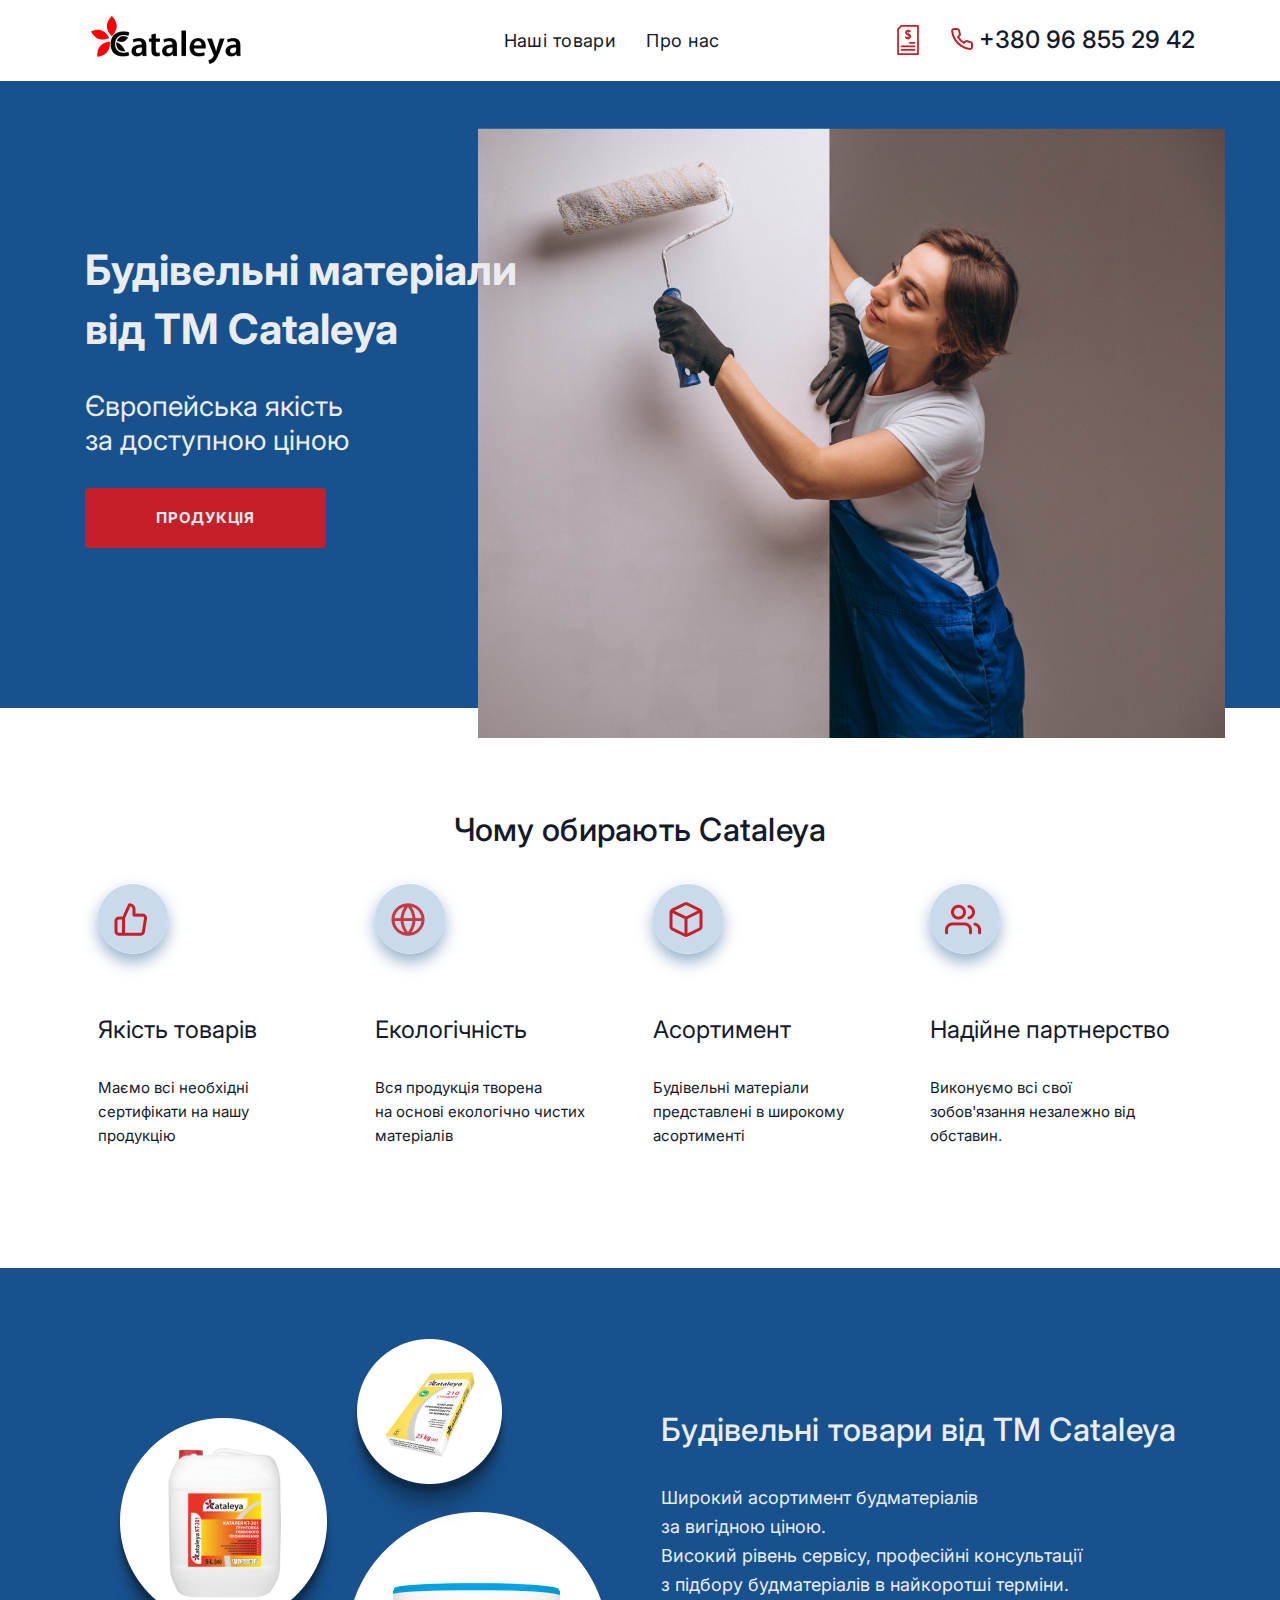
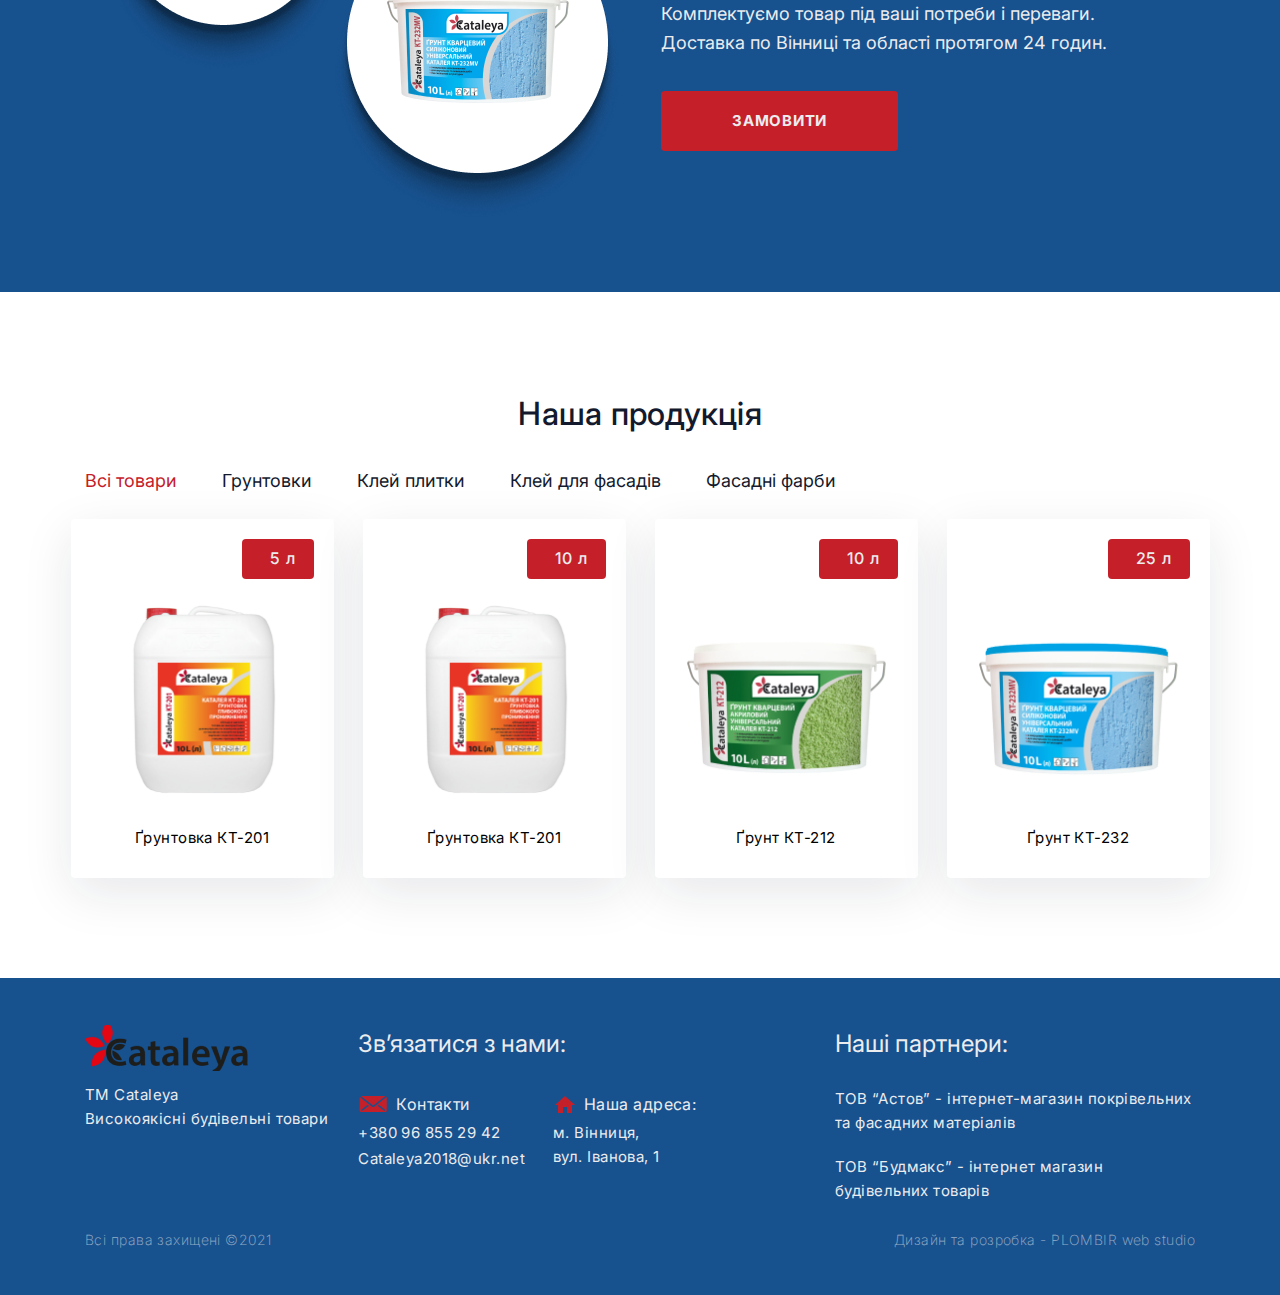
<file: index.html>
<!DOCTYPE html>
<html lang="en">

<head>
    <meta charset="UTF-8">
    <link href="css/aos.css" rel="stylesheet">
    <meta name="viewport" content="width=device-width, initial-scale=1.0">
    <link rel="stylesheet" href="css/bootstrap-grid.min.css">
    <link rel="stylesheet" href="css/style.css">
    <link rel="stylesheet" href="css/media.css">
    <link rel="preconnect" href="https://fonts.gstatic.com">
    <link href="https://fonts.googleapis.com/css2?family=Inter:wght@100;200;300;400;500;600;700;800;900&display=swap"
        rel="stylesheet">
    <link rel="shortcut icon" href="img/logo.png" type="image/png">
    <title>Catelya</title>
</head>

<body>

    <header class="header">
        <div class="container">
            <div class="header__inner">
                <div class="header__logo"><a href="index.html"><img src="img/logo.png" alt=""
                            class="header__logo-img"></a></div>
                <ul class="header__nav">
                    <li><a href="#products">Наші товари</a></li>
                    <li><a href="#benefits">Про нас</a></li>
                </ul>
                <div class="header__contact">
                    <a href="#popup-register" class="header__price"><img src="img/price.svg" alt=""
                            class="header__price-img"></a>
                    <a href="tel:+380 96 855 29 42" class="header__tel"><img src="img/tel.svg" alt=""
                            class="header__tel-img">
                        <div class="header__tel-text">+380 96 855 29 42</div>
                    </a>
                </div>
                <div class="header__burger">
                    <span></span>
                </div>
                <nav class="header__menu">
                    <ul class="header__list">
                        <li><a href="#products">Наші товари</a></li>
                        <li><a href="#benefits">Про нас</a></li>
                    </ul>
                </nav>
            </div>
        </div>
    </header>
    <main class="main" id="main">
        <div class="container">
            <div class="main__inner">
                <div class="main__content">
                    <div class="main__title">Будівельні матеріали від ТМ Cataleya</div>
                    <div class="main__descr">Європейська якість за доступною ціною</div>
                    <div class="main__btn">
                        <a href="#products" class="main__btn-link btn-link">Продукція</a>
                    </div>
                </div>
            </div>
        </div>
        <div class="main__bg">
            <img src="img/main-bg.png" alt="" class="main__bg-img">
        </div>
    </main>
    <div class="benefits" id="benefits">
        <div class="container">
            <div class="benefits__title title">Чому обирають Cataleya</div>
            <div class="benefits__inner">
                <div class="benefits__box">
                    <div class="benefits__box-img"><img src="img/benefits/1.png" alt="" class="benefits__box-img-item">
                    </div>
                    <div class="benefits__box-title">Якість товарів</div>
                    <div class="benefits__box-text">Маємо всі необхідні <br>
                        сертифікати на нашу <br>
                        продукцію</div>
                </div>
                <div class="benefits__box">
                    <div class="benefits__box-img"><img src="img/benefits/2.png" alt="" class="benefits__box-img-item">
                    </div>
                    <div class="benefits__box-title">Екологічність</div>
                    <div class="benefits__box-text">Вся продукція творена <br>
                        на основі екологічно чистих <br> матеріалів</div>
                </div>
                <div class="benefits__box">
                    <div class="benefits__box-img"><img src="img/benefits/3.png" alt="" class="benefits__box-img-item">
                    </div>
                    <div class="benefits__box-title">Асортимент</div>
                    <div class="benefits__box-text">Будівельні матеріали <br>
                        представлені в широкому <br> асортименті</div>
                </div>
                <div class="benefits__box">
                    <div class="benefits__box-img"><img src="img/benefits/4.png" alt="" class="benefits__box-img-item">
                    </div>
                    <div class="benefits__box-title">Надійне партнерство</div>
                    <div class="benefits__box-text">Виконуємо всі свої <br>
                        зобов'язання незалежно від <br> обставин.
                    </div>
                </div>
            </div>
        </div>
    </div>
    <div class="info">
        <div class="container">
            <div class="info__inner">
                <div class="info__img"><img src="img/info.png" alt="" class="info__img-item"></div>
                <div class="info__content">
                    <div class="info__title title">Будівельні товари від ТМ Cataleya</div>
                    <div class="info__text">Широкий асортимент будматеріалів <br>
                        за вигідною ціною. <br>
                        Високий рівень сервісу, професійні консультації <br>
                        з підбору будматеріалів в найкоротші терміни. <br>
                        Комплектуємо товар під ваші потреби і переваги. <br>
                        Доставка по Вінниці та області протягом 24 годин. <br>
                    </div>
                    <div class="info__btn">
                        <a href="#" class="info__btn-link btn-link toggle-popup">Замовити</a>
                    </div>
                </div>
            </div>
        </div>
    </div>
    <div class="products" id="products">
        <div class="container">
            <div class="products__title title">Наша продукція</div>
            <div class="filter products__links" id="filter">
                <a href="#" class="active" data-filter="all">Всі товари</a>
                <a href="#" data-filter="1">Грунтовки</a>
                <a href="#" data-filter="2">Клей плитки</a>
                <a href="#" data-filter="3">Клей для фасадів</a>
                <a href="#" data-filter="4">Фасадні фарби</a>
            </div>


            <div class="products__inner">
                <div class="products__box" data-cat="1">
                    <div class="products__box-inner">
                        <a href="product.html" class="products__box-img"><img src="img/products/1.png" alt=""
                                class="products__box-img-item"></a>
                        <div class="products__box-title">Ґрунтовка КТ-201</div>
                    </div>
                    <div class="products__box-count">5 л</div>
                    <div class="products__box-btn">
                        <a href="product.html" class="products__box-btn-link">Детальніше</a>
                    </div>
                </div>
                <div class="products__box" data-cat="2">
                    <div class="products__box-inner">
                        <a href="product.html" class="products__box-img"><img src="img/products/1.png" alt=""
                                class="products__box-img-item"></a>
                        <div class="products__box-title">Ґрунтовка КТ-201</div>
                    </div>
                    <div class="products__box-count">10 л</div>
                    <div class="products__box-btn">
                        <a href="product.html" class="products__box-btn-link">Детальніше</a>
                    </div>
                </div>
                <div class="products__box" data-cat="3">
                    <div class="products__box-inner">
                        <a href="product.html" class="products__box-img"><img src="img/products/2.png" alt=""
                                class="products__box-img-item"></a>
                        <div class="products__box-title">Ґрунт КТ-212</div>
                    </div>
                    <div class="products__box-count">10 л</div>
                    <div class="products__box-btn">
                        <a href="product.html" class="products__box-btn-link">Детальніше</a>
                    </div>
                </div>
                <div class="products__box" data-cat="4">
                    <div class="products__box-inner">
                        <a href="product.html" class="products__box-img"><img src="img/products/3.png" alt=""
                                class="products__box-img-item"></a>
                        <div class="products__box-title">Ґрунт КТ-232</div>
                    </div>
                    <div class="products__box-count">25 л</div>
                    <div class="products__box-btn">
                        <a href="product.html" class="products__box-btn-link">Детальніше</a>
                    </div>
                </div>
            </div>
        </div>
    </div>
    <footer class="footer">
        <div class="container">
            <div class="footer__inner">
                <div class="footer__info">
                    <div class="footer__logo"><a href="index.html" class=""><img src="img/logo-footer.png" alt=""
                                class="header__logo-img"></a></div>
                    <div class="footer__info-descr">ТМ Cataleya <br>
                        Високоякісні будівельні товари </div>
                </div>
                <div class="footer__contact">
                    <div class="footer__contact-title">Зв’язатися з нами:</div>
                    <div class="footer__contact-inner">
                        <div class="footer__contact-block">
                            <div class="footer__contact-descr"><img src="img/footer01.png" alt="" class=""> Контакти
                            </div>
                            <div class="footer__contact-item"><a href="tel:+380 96 855 29 42">+380 96 855 29 42</a>
                            </div>
                            <div class="footer__contact-item"><a href="mailto:Cataleya2018@ukr.net">Cataleya2018@ukr.net</a>
                            </div>
                        </div>
                        <div class="footer__contact-block">
                            <div class="footer__contact-descr"><img src="img/footer02.png" alt="" class=""> Наша адреса:
                            </div>
                            <div class="footer__contact-item">м. Вінниця, <br>
                                вул. Іванова, 1</div>
                        </div>
                    </div>
                </div>
                <div class="footer__partners">
                    <div class="footer__partners-title">Наші партнери:</div>
                    <div class="footer__partners-item">ТОВ “Астов” - інтернет-магазин покрівельних
                        та фасадних матеріалів</div>
                    <div class="footer__partners-item">ТОВ “Будмакс” - інтернет магазин <br> будівельних товарів </div>
                </div>
            </div>
            <div class="footer__end">
                <div class="">Всі права захищені ©2021</div>
                <div class="">Дизайн та розробка - PLOMBIR web studio</div>
            </div>
        </div>
    </footer>


    <div class="popup popup-register">
        <div class="popup__content">
            <div class="popup__title">Зв’яжіться з нами</div>
            <form action="#">
                <input type="text" placeholder="Ім’я" class="popup-input" required>
                <input type="tel" placeholder="Телефон" class="popup-input" required>
                <input type="text" placeholder="Текст" class="popup-input">
                <button class="btn-link popup-btn">надіслати заявку</button>
            </form>
        </div>
    </div>


    <div class="bg-menu"></div>
    <script src="js/jquery.js"></script>
    <script src="js/script.js"></script>
    <script>clear();</script>
</body>

</html>
</file>
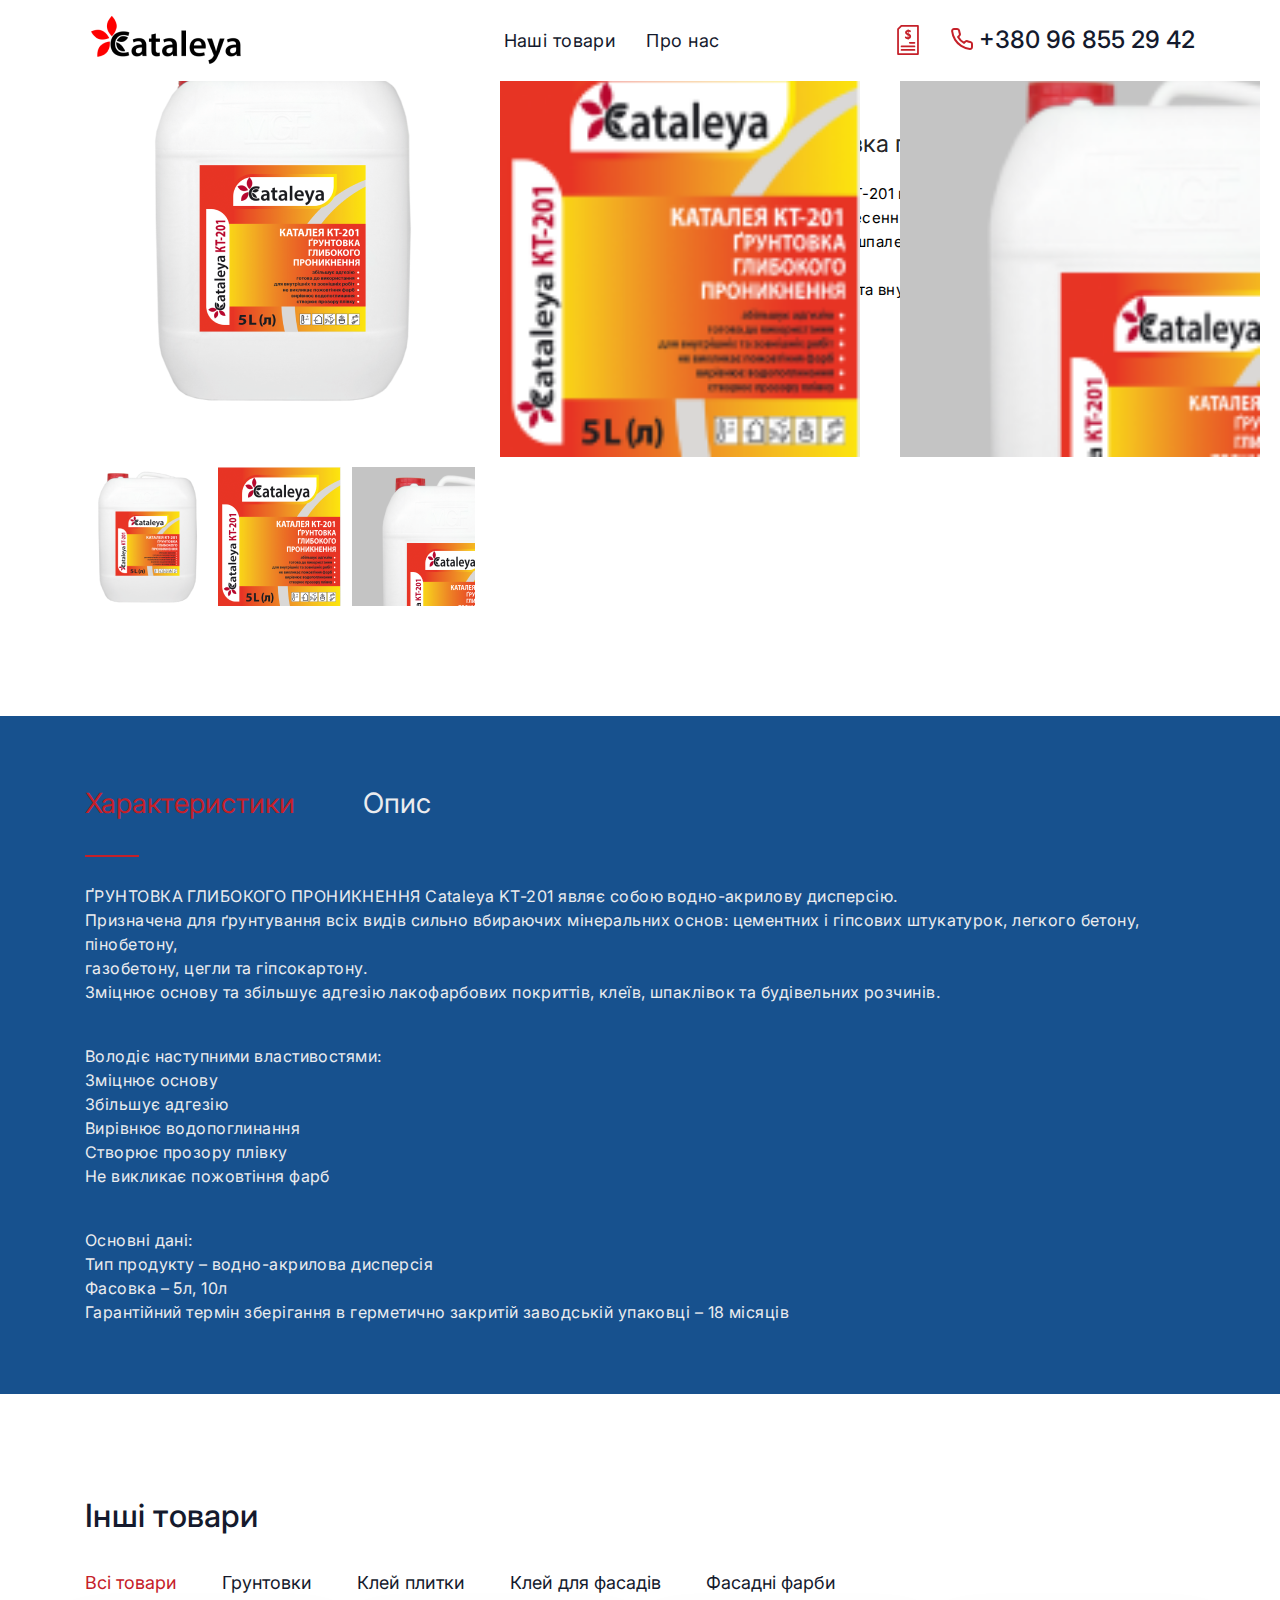
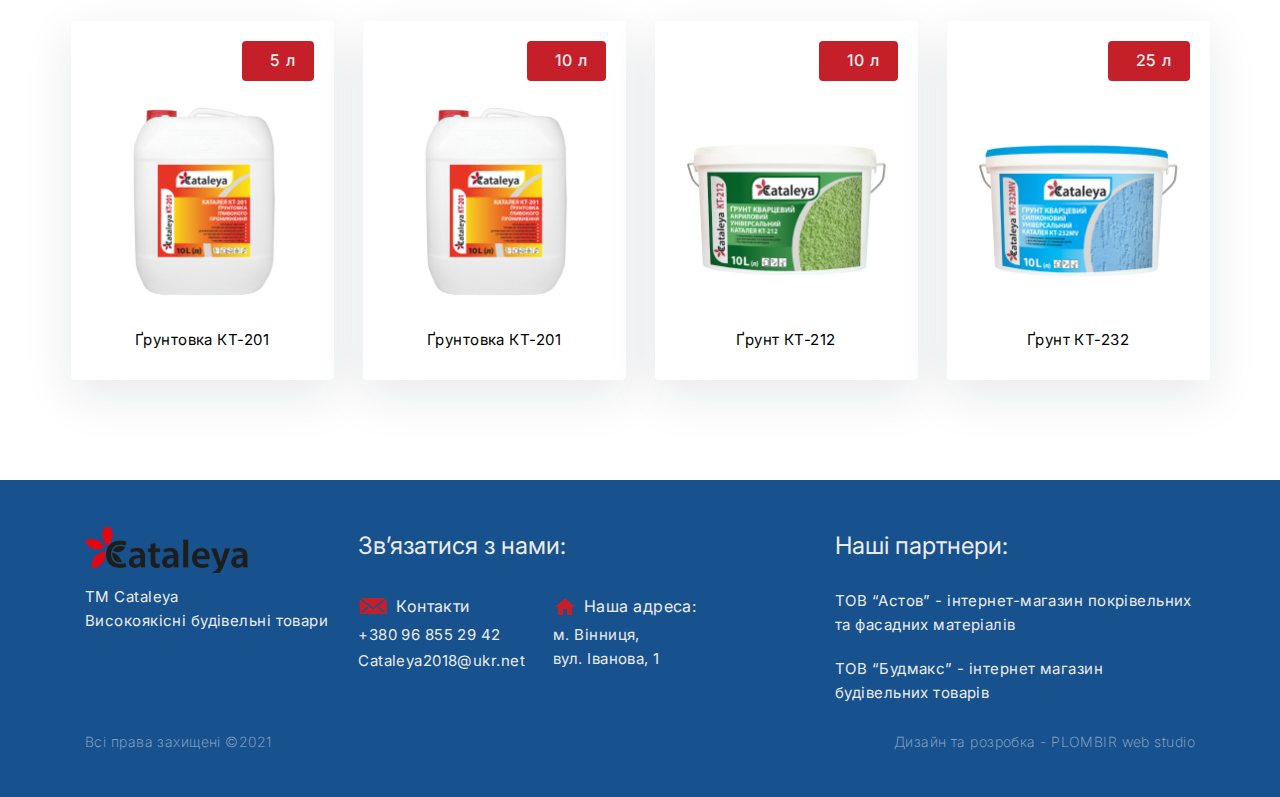
<file: product.html>
<!DOCTYPE html>
<html lang="en">

<head>
    <meta charset="UTF-8">
    <link href="css/aos.css" rel="stylesheet">
    <meta name="viewport" content="width=device-width, initial-scale=1.0">
    <link rel="stylesheet" href="css/bootstrap-grid.min.css">
    <link rel="stylesheet" href="https://unpkg.com/swiper/swiper-bundle.min.css">
    <link rel="stylesheet" href="css/style.css">
    <link rel="stylesheet" href="css/media.css">
    <link rel="preconnect" href="https://fonts.gstatic.com">
    <link href="https://fonts.googleapis.com/css2?family=Inter:wght@100;200;300;400;500;600;700;800;900&display=swap"
        rel="stylesheet">
    <link rel="shortcut icon" href="img/logo.png" type="image/png">
    <title>Catelya</title>
</head>

<body>

    <header class="header">
        <div class="container">
            <div class="header__inner">
                <div class="header__logo"><a href="index.html"><img src="img/logo.png" alt=""
                            class="header__logo-img"></a></div>
                <ul class="header__nav">
                    <li><a href="index.html#products">Наші товари</a></li>
                    <li><a href="index.html#benefits">Про нас</a></li>
                </ul>
                <div class="header__contact">
                    <a href="#popup-register" class="header__price"><img src="img/price.svg" alt=""
                            class="header__price-img"></a>
                    <a href="tel:+380 96 855 29 42" class="header__tel"><img src="img/tel.svg" alt=""
                            class="header__tel-img">
                        <div class="header__tel-text">+380 96 855 29 42</div>
                    </a>
                </div>
                <div class="header__burger">
                    <span></span>
                </div>
                <nav class="header__menu">
                    <ul class="header__list">
                        <li><a href="index.html#products">Наші товари</a></li>
                        <li><a href="index.html#benefits">Про нас</a></li>
                    </ul>
                </nav>
            </div>
        </div>
    </header>
    <div class="product-info">
        <div class="container">
            <div class="product-info__inner">
                <div class="product-info__slider">
                    <div class="swiper-container product-info__slider-container2">
                        <div class="swiper-wrapper">
                            <div class="swiper-slide">
                                <img src="img/slider/top.png" />
                            </div>
                            <div class="swiper-slide">
                                <img src="img/slider/2.png" />
                            </div>
                            <div class="swiper-slide">
                                <img src="img/slider/3.png" />
                            </div>
                        </div>
                    </div>
                    <div thumbsSlider="" class="swiper-container product-info__slider-container">
                        <div class="swiper-wrapper">
                            <div class="swiper-slide">
                                <img src="img/slider/1.png" />
                            </div>
                            <div class="swiper-slide">
                                <img src="img/slider/2.png" />
                            </div>
                            <div class="swiper-slide">
                                <img src="img/slider/3.png" />
                            </div>
                        </div>
                    </div>
                </div>
                <div class="product-info__content">
                    <div class="product-info__nav">Головна / Товари / Грунтовка глибокого проникнення / Каталея КТ-201/5л.</div>
                    <div class="product-info__title">Каталея КТ-201/5л. Ґрунтовка глибокого проникнення</div>
                    <div class="product-info__text">Глибокопроникна ґрунтовка Cataleya KT-201 використовується для
                        збільшення адгезії та підготовки основи перед нанесенням штукатурки, лакофарбових покриттів,
                        шпаклювання, наклеювання шпалер, облицювання плиткою та влаштування підлог. <br>
                        Готова до використання. Для зовнішніх та внутрішніх робіт.
                    </div>
                    <div class="product-info__btn">
                        <a href="#" class="product-info__btn-link btn-link toggle-popup">замовити</a>
                    </div>
                </div>
            </div>
        </div>
    </div>
    <div class="feature">
        <div class="container">
            <div class="feature__inner">
                <div class="feature__header">
                    <div class="feature__title toggle-characteristics active">Характеристики</div>
                    <div class="feature__title toggle-description">Опис</div>
                </div>
                <div class="feature__text characteristics show">
                    ҐРУНТОВКА ГЛИБОКОГО ПРОНИКНЕННЯ Cataleya KT-201 являє собою водно-акрилову дисперсію. <br>
                    Призначена для ґрунтування всіх видів сильно вбираючих мінеральних основ: цементних і гіпсових
                    штукатурок, легкого бетону, пінобетону, <br> газобетону, цегли та гіпсокартону. <br>
                    Зміцнює основу та збільшує адгезію лакофарбових покриттів, клеїв, шпаклівок та будівельних розчинів.
                    <div class="list">
                        Володіє наступними властивостями: <br>
                        Зміцнює основу <br>
                        Збільшує адгезію <br>
                        Вирівнює водопоглинання <br>
                        Створює прозору плівку <br>
                        Не викликає пожовтіння фарб <br>
                    </div>
                    Основні дані: <br>
                    Тип продукту – водно-акрилова дисперсія <br>
                    Фасовка – 5л, 10л <br>
                    Гарантійний термін зберігання в герметично закритій заводській упаковці – 18 місяців
                </div>
                <div class="feature__text description">
                    Описание
                    <div class="list">
                        Володіє наступними властивостями: <br>
                        Зміцнює основу <br>
                        Збільшує адгезію <br>
                        Вирівнює водопоглинання <br>
                        Створює прозору плівку <br>
                        Не викликає пожовтіння фарб <br>
                    </div>
                    Основні дані: <br>
                    Тип продукту – водно-акрилова дисперсія <br>
                    Фасовка – 5л, 10л <br>
                    Гарантійний термін зберігання в герметично закритій заводській упаковці – 18 місяців
                </div>
            </div>
        </div>
    </div>

    <div class="products" id="products">
        <div class="container">
            <div class="others__title title">Інші товари</div>
            <div class="filter products__links" id="filter">
                <a href="#" class="active" data-filter="all">Всі товари</a>
                <a href="#" data-filter="1">Грунтовки</a>
                <a href="#" data-filter="2">Клей плитки</a>
                <a href="#" data-filter="3">Клей для фасадів</a>
                <a href="#" data-filter="4">Фасадні фарби</a>
            </div>


            <div class="products__inner">
                <div class="products__box" data-cat="1">
                    <div class="products__box-inner">
                        <a href="product.html" class="products__box-img"><img src="img/products/1.png" alt=""
                                class="products__box-img-item"></a>
                        <div class="products__box-title">Ґрунтовка КТ-201</div>
                    </div>
                    <div class="products__box-count">5 л</div>
                    <div class="products__box-btn">
                        <a href="product.html" class="products__box-btn-link">Детальніше</a>
                    </div>
                </div>
                <div class="products__box" data-cat="2">
                    <div class="products__box-inner">
                        <a href="product.html" class="products__box-img"><img src="img/products/1.png" alt=""
                                class="products__box-img-item"></a>
                        <div class="products__box-title">Ґрунтовка КТ-201</div>
                    </div>
                    <div class="products__box-count">10 л</div>
                    <div class="products__box-btn">
                        <a href="product.html" class="products__box-btn-link">Детальніше</a>
                    </div>
                </div>
                <div class="products__box" data-cat="3">
                    <div class="products__box-inner">
                        <a href="product.html" class="products__box-img"><img src="img/products/2.png" alt=""
                                class="products__box-img-item"></a>
                        <div class="products__box-title">Ґрунт КТ-212</div>
                    </div>
                    <div class="products__box-count">10 л</div>
                    <div class="products__box-btn">
                        <a href="product.html" class="products__box-btn-link">Детальніше</a>
                    </div>
                </div>
                <div class="products__box" data-cat="4">
                    <div class="products__box-inner">
                        <a href="product.html" class="products__box-img"><img src="img/products/3.png" alt=""
                                class="products__box-img-item"></a>
                        <div class="products__box-title">Ґрунт КТ-232</div>
                    </div>
                    <div class="products__box-count">25 л</div>
                    <div class="products__box-btn">
                        <a href="product.html" class="products__box-btn-link">Детальніше</a>
                    </div>
                </div>
            </div>
        </div>
    </div>
    <footer class="footer">
        <div class="container">
            <div class="footer__inner">
                <div class="footer__info">
                    <div class="footer__logo"><a href="index.html" class=""><img src="img/logo-footer.png" alt=""
                                class="header__logo-img"></a></div>
                    <div class="footer__info-descr">ТМ Cataleya <br>
                        Високоякісні будівельні товари </div>
                </div>
                <div class="footer__contact">
                    <div class="footer__contact-title">Зв’язатися з нами:</div>
                    <div class="footer__contact-inner">
                        <div class="footer__contact-block">
                            <div class="footer__contact-descr"><img src="img/footer01.png" alt="" class=""> Контакти
                            </div>
                            <div class="footer__contact-item"><a href="tel:+380 96 855 29 42">+380 96 855 29 42</a>
                            </div>
                            <div class="footer__contact-item"><a href="mailto:Cataleya2018@ukr.net">Cataleya2018@ukr.net</a>
                            </div>
                        </div>
                        <div class="footer__contact-block">
                            <div class="footer__contact-descr"><img src="img/footer02.png" alt="" class=""> Наша адреса:
                            </div>
                            <div class="footer__contact-item">м. Вінниця, <br>
                                вул. Іванова, 1</div>
                        </div>
                    </div>
                </div>
                <div class="footer__partners">
                    <div class="footer__partners-title">Наші партнери:</div>
                    <div class="footer__partners-item">ТОВ “Астов” - інтернет-магазин покрівельних
                        та фасадних матеріалів</div>
                    <div class="footer__partners-item">ТОВ “Будмакс” - інтернет магазин <br> будівельних товарів </div>
                </div>
            </div>
            <div class="footer__end">
                <div class="">Всі права захищені ©2021</div>
                <div class="">Дизайн та розробка - PLOMBIR web studio</div>
            </div>
        </div>
    </footer>


    <div class="popup popup-register">
        <div class="popup__content">
            <div class="popup__title">Зв’яжіться з нами</div>
            <form action="#">
                <input type="text" placeholder="Ім’я" class="popup-input" required>
                <input type="tel" placeholder="Телефон" class="popup-input" required>
                <input type="text" placeholder="Текст" class="popup-input">
                <button class="btn-link popup-btn">надіслати заявку</button>
            </form>
        </div>
    </div>


    <div class="bg-menu"></div>

    <script src="js/jquery.js"></script>
    <script src="https://unpkg.com/swiper/swiper-bundle.min.js"></script>
    <script src="js/script.js"></script>
</body>

</html>
</file>
<file: css/style.css>
@charset "UTF-8";

/*Обнуление*/

* {
  padding: 0;
  margin: 0;
  border: 0;
}

*,
*:before,
*:after {
  -webkit-box-sizing: border-box;
  box-sizing: border-box;
}

:focus,
:active {
  outline: none;
}

a:focus,
a:active {
  outline: none;
}

nav,
footer,
header,
aside {
  display: block;
}

html,
body {
  height: 100%;
  width: 100%;
  font-size: 100%;
  line-height: 1;
  font-size: 14px;
  -ms-text-size-adjust: 100%;
  -moz-text-size-adjust: 100%;
  -webkit-text-size-adjust: 100%;
}

input,
button,
textarea {
  font-family: inherit;
}

input::-ms-clear {
  display: none;
}

button {
  cursor: pointer;
}

button::-moz-focus-inner {
  padding: 0;
  border: 0;
}

a,
a:visited {
  text-decoration: none;
}

a:hover {
  text-decoration: none;
}

ul li {
  list-style: none;
}

img {
  vertical-align: top;
}

h1,
h2,
h3,
h4,
h5,
h6 {
  font-size: inherit;
  font-weight: inherit;
}

/*--------------------*/

html,
body {
  font-family: 'Inter', sans-serif;
  color: #141A2D;
  font-size: 18px;
  line-height: 24px;
}

.container {
  max-width: 1140px;
  margin: 0 auto;
}

img {
  max-width: 100%;
}

.btn-link {
  padding: 20px 70px;
  background: #C52029;
  border-radius: 4px;
  color: #EBECEE;
  font-weight: bold;
  font-size: 15px;
  line-height: 18px;
  letter-spacing: 0.75px;
  display: inline-block;
  -webkit-transition: all .2s ease;
  -o-transition: all .2s ease;
  transition: all .2s ease;
  border: 1px solid rgba(0, 0, 0, 0);
  text-transform: uppercase;
}

.btn-link:hover {
  border: 1px solid #EBECEE;
  background: #17518E;
}

.title {
  margin-bottom: 30px;
  font-weight: 500;
  font-size: 32px;
  line-height: 140.62%;
  text-align: center;
  letter-spacing: 0.25px;
}

.header {
  min-height: 81px;
  display: -webkit-box;
  display: -ms-flexbox;
  display: flex;
  -webkit-box-align: center;
      -ms-flex-align: center;
          align-items: center;

  position: fixed;
  top: 0;
  left: 0;
  right: 0;
  z-index: 99;
  background: #fff;
}

.header__inner {
  display: -webkit-box;
  display: -ms-flexbox;
  display: flex;
  -webkit-box-pack: justify;
      -ms-flex-pack: justify;
          justify-content: space-between;
  -webkit-box-align: center;
      -ms-flex-align: center;
          align-items: center;
}

.header__nav {
  display: -webkit-box;
  display: -ms-flexbox;
  display: flex;
  -webkit-box-align: center;
      -ms-flex-align: center;
          align-items: center;
  margin-left: 80px;
}

.header__nav li + li {
  margin-left: 30px;
}

.header__nav li > a {
  color: #141A2D;
  letter-spacing: 0.44px;
  -webkit-transition: all .2s ease;
  -o-transition: all .2s ease;
  transition: all .2s ease;
}

.header__nav li > a:hover {
  opacity: 0.7;
}

.header__list li > a {
  font-size: 24px;
  color: #141A2D;
  letter-spacing: 0.44px;
  -webkit-transition: all .2s ease;
  -o-transition: all .2s ease;
  transition: all .2s ease;
}

.header__list li > a:hover {
  opacity: 0.7;
}

.header__contact {
  display: -webkit-box;
  display: -ms-flexbox;
  display: flex;
  -webkit-box-align: center;
      -ms-flex-align: center;
          align-items: center;
}

.header__tel {
  display: -webkit-box;
  display: -ms-flexbox;
  display: flex;
  -webkit-box-align: center;
      -ms-flex-align: center;
          align-items: center;
  margin-left: 27px;
}

.header__tel-text {
  margin-left: 5px;
  font-weight: 500;
  font-size: 24px;
  line-height: 152.34%;
  color: #141A2D;
}

.header__burger,
.header__menu {
  display: none;
}

.main {
  background: #17518E;
  display: -webkit-box;
  display: -ms-flexbox;
  display: flex;
  -webkit-box-align: center;
      -ms-flex-align: center;
          align-items: center;
  min-height: 627px;
  position: relative;
  margin-top: 81px;
}

.main__content {
  max-width: 457px;
  position: relative;
  z-index: 1;
}

.main__title {
  font-weight: bold;
  font-size: 42px;
  line-height: 139.19%;
  color: #EBECEE;
}

.main__descr {
  max-width: 284px;
  font-size: 28px;
  line-height: 34px;
  color: #EBECEE;
  margin: 31px 0;
}

.main__bg {
  position: absolute;
  right: 55px;
  top: 47px;
  z-index: 0;
}

.benefits {
  padding: 100px 0;
}

.benefits__inner {
  display: -webkit-box;
  display: -ms-flexbox;
  display: flex;
  -webkit-box-pack: justify;
      -ms-flex-pack: justify;
          justify-content: space-between;
  -ms-flex-wrap: wrap;
      flex-wrap: wrap;
  max-width: 100%;
}

.benefits__box {
  margin: 0 auto 20px;
  padding: 0 10px;
  width: 272px;
}

.benefits__box-img {
  -webkit-box-shadow: 0px 8px 16px rgba(23, 81, 142, 0.45);
          box-shadow: 0px 8px 16px rgba(23, 81, 142, 0.45);
  display: inline-block;
  border-radius: 50%;
}

.benefits__box-title {
  margin: 57px 0 28px;
  font-size: 24px;
  line-height: 37px;
}

.benefits__box-text {
  font-size: 15px;
}

.info {
  background: #17518E;
}

.info__inner {
  display: -webkit-box;
  display: -ms-flexbox;
  display: flex;
  -webkit-box-align: center;
      -ms-flex-align: center;
          align-items: center;
  -webkit-box-pack: justify;
      -ms-flex-pack: justify;
          justify-content: space-between;
  -ms-flex-wrap: wrap;
      flex-wrap: wrap;
  max-width: 100%;
  padding: 71px 0;
}

.info__img {
  margin: 0 auto;
}

.info__content {
  margin: 0 auto;
  max-width: 555px;
}

.info__title {
  color: #EBECEE;
  text-align: left;
}

.info__text {
  line-height: 29px;
  color: #EBECEE;
  margin-bottom: 34px;
}

.products {
  padding: 100px 0;
}

.products__links {
  display: -webkit-box;
  display: -ms-flexbox;
  display: flex;
  -webkit-box-align: center;
      -ms-flex-align: center;
          align-items: center;
  overflow-x: auto;
  margin-bottom: 25px;
}

.products__links a {
  font-size: 18px;
  line-height: 152.34%;
  color: #141A2D;
  -webkit-transition: all .2s ease;
  -o-transition: all .2s ease;
  transition: all .2s ease;
  white-space: nowrap;
}

.products__links a:not(:last-of-type) {
  margin-right: 45px;
}

.products__links a:hover {
  color: #C52029;
  opacity: 0.7;
}

.products__links a:hover.active {
  opacity: 1;
}

.products__links a.active {
  color: #C52029;
}

.products__inner {
  display: -ms-grid;
  display: grid;
  grid-gap: 29px;
  -ms-grid-rows: 1fr;
  -ms-grid-columns: 263px 29px 263px 29px 263px 29px 263px;
      grid-template: 1fr/repeat(4, 263px);
  grid-auto-flow: row;
  -webkit-box-pack: center;
      -ms-flex-pack: center;
          justify-content: center;
}

.products__box {
  max-width: 263px;
  border-radius: 4px;
  background: #FFFFFF;
  -webkit-box-shadow: 0px 15px 50px rgba(20, 26, 45, 0.1);
          box-shadow: 0px 15px 50px rgba(20, 26, 45, 0.1);
  position: relative;
  max-height: 360px;
  -webkit-transition: all .3s linear;
  -o-transition: all .3s linear;
  transition: all .3s linear;
  cursor: pointer;
}

.products__box.hide {
  display: none;
}

.products__box::after {
  content: '';
  position: absolute;
  width: 100%;
  height: 100%;
  top: 0;
  left: 0;
  z-index: 1;
  background: rgba(23, 81, 142, 0.5);
  border-radius: 4px;
  visibility: hidden;
}

.products__box-inner {
  padding: 80px 32px;
  padding-bottom: 28px;
}

.products__box-title {
  text-align: center;
  color: #000000;
  font-size: 15px;
  letter-spacing: 0.44px;
  margin-top: 28px;
}

.products__box-count {
  position: absolute;
  top: 20px;
  right: 20px;
  padding: 10px 18px 11px 28px;
  background: #C52029;
  border-radius: 4px;
  font-weight: 500;
  font-size: 16px;
  line-height: 19px;
  color: #EBECEE;
  letter-spacing: 0.75px;
  text-transform: lowercase;
}

.products__box-btn {
  position: absolute;
  top: 50%;
  -webkit-transform: translateY(-50%);
      -ms-transform: translateY(-50%);
          transform: translateY(-50%);
  left: 50%;
  -webkit-transform: translateX(-50%);
      -ms-transform: translateX(-50%);
          transform: translateX(-50%);
  z-index: 2;
  visibility: hidden;
}

.products__box-btn-link {
  border: 1px solid #FFFFFF;
  border-radius: 4px;
  padding: 16px 38px;
  font-weight: bold;
  font-size: 15px;
  line-height: 18px;
  background-color: inherit;
  color: #EBECEE;
  letter-spacing: 0.75px;
  text-transform: uppercase;
  -webkit-transition: all .2s linear;
  -o-transition: all .2s linear;
  transition: all .2s linear;
}

.products__box-btn-link:hover {
  background-color: #fff;
  color: #141A2D;
}

.products__box:hover::after {
  visibility: visible;
  -webkit-transition: all .3s linear;
  -o-transition: all .3s linear;
  transition: all .3s linear;
}

.products__box:hover > .products__box-btn {
  visibility: visible;
  -webkit-transition: all .3s linear;
  -o-transition: all .3s linear;
  transition: all .3s linear;
}

.footer {
  background: #17518E;
  padding: 47px 0 43px;
}

.footer__inner {
  display: -webkit-box;
  display: -ms-flexbox;
  display: flex;
}

.footer__info-descr {
  margin-top: 12px;
  font-size: 15px;
  color: #EBECEE;
  letter-spacing: 0.44px;
}

.footer__contact {
  margin-left: 30px;
}

.footer__contact-title {
  font-size: 24px;
  line-height: 37px;
  color: #EBECEE;
  margin-bottom: 30px;
}

.footer__contact-inner {
  display: -webkit-box;
  display: -ms-flexbox;
  display: flex;
}

.footer__contact-block + .footer__contact-block {
  margin-left: 28px;
}

.footer__contact-descr {
  display: -webkit-box;
  display: -ms-flexbox;
  display: flex;
  -webkit-box-align: center;
      -ms-flex-align: center;
          align-items: center;
  font-size: 16px;
  color: #EBECEE;
  letter-spacing: 0.44px;
  margin-bottom: 5px;
}

.footer__contact-descr img {
  margin-right: 7px;
}

.footer__contact-item {
  color: #EBECEE;
  letter-spacing: 0.44px;
  font-size: 15px;
}

.footer__contact-item + .footer__contact-item {
  margin-top: 2px;
}

.footer__contact-item > a {
  color: #EBECEE;
  letter-spacing: 0.44px;
  font-size: 15px;
  -webkit-transition: all .2s ease;
  -o-transition: all .2s ease;
  transition: all .2s ease;
}

.footer__contact-item > a:hover {
  text-decoration: underline;
}

.footer__partners {
  max-width: 360px;
  margin-left: auto;
}

.footer__partners-title {
  margin-bottom: 25px;
  font-size: 24px;
  line-height: 37px;
  color: #EBECEE;
}

.footer__partners-item {
  font-size: 15px;
  letter-spacing: 0.44px;
  color: #EBECEE;
}

.footer__partners-item + .footer__partners-item {
  margin-top: 20px;
}

.footer__end {
  margin-top: 25px;
  display: -webkit-box;
  display: -ms-flexbox;
  display: flex;
  -webkit-box-align: center;
      -ms-flex-align: center;
          align-items: center;
  -webkit-box-pack: justify;
      -ms-flex-pack: justify;
          justify-content: space-between;
  letter-spacing: 0.44px;
  color: #EBECEE;
  font-weight: 200;
  font-size: 14px;
  opacity: 0.6;
}

.product-info {
  margin-top: 50px;
  margin-bottom: 100px;
}

.product-info__inner {
  display: -webkit-box;
  display: -ms-flexbox;
  display: flex;
  -webkit-box-pack: justify;
      -ms-flex-pack: justify;
          justify-content: space-between;
}

.product-info__content {
  max-width: 646px;
}

.product-info__nav {
  margin-bottom: 20px;
  font-size: 18px;
  line-height: 152.34%;
  color: #000000;
}

.product-info__title {
  font-size: 24px;
  line-height: 37px;
  color: rgba(0, 0, 0, 0.87);
  margin-bottom: 20px;
}

.product-info__text {
  margin-bottom: 20px;
  font-size: 15px;
  letter-spacing: 0.44px;
  color: #000000;
}

.swiper-slide {
  display: -webkit-box;
  display: -ms-flexbox;
  display: flex;
  -webkit-box-pack: center;
  -ms-flex-pack: center;
  justify-content: center;
  -webkit-box-align: center;
  -ms-flex-align: center;
  align-items: center;
}

.swiper-slide {
  background-size: cover;
  background-position: center;
}

.product-info__slider {
  max-width: 390px;
  margin-right: auto;
  margin-left: 0;
}

.swiper-wrapper {
  width: auto;
  height: auto;
  max-width: 390px;
}

.product-info__slider-container {
  height: 20%;
  -webkit-box-sizing: border-box;
          box-sizing: border-box;
  padding: 10px 0;
}

.product-info__slider-container .swiper-slide {
  width: 25%;
  height: 100%;
  opacity: 0.4;
}

.product-info__slider-container .swiper-slide-thumb-active {
  opacity: 1;
}

.swiper-slide img {
  display: block;
  width: 100%;
  height: 100%;
  -o-object-fit: cover;
     object-fit: cover;
}

.product-info__slider-container2 > .swiper-wrapper > .swiper-slide > img {
  width: 360px;
  height: auto;
}

.product-info__slider-container > .swiper-wrapper > .swiper-slide > img {
  width: 123px;
  height: 139px;
}

.feature {
  padding: 70px 0;
  background: #17518E;
}

.feature__header {
  display: -webkit-box;
  display: -ms-flexbox;
  display: flex;
  -webkit-box-align: center;
      -ms-flex-align: center;
          align-items: center;
  margin-bottom: 64px;
}

.feature__title {
  font-size: 28px;
  line-height: 34px;
  text-align: left;
  color: #EBECEE;
  white-space: nowrap;
  cursor: pointer;
}

.feature__title + .feature__title {
  margin-left: 68px;
}

.feature__title.active {
  position: relative;
  color: #C52029;
}

.feature__title.active::after {
  content: '';
  position: absolute;
  width: 54px;
  height: 2px;
  background: #C52029;
  left: 0;
  bottom: -37px;
}

.feature__text {
  font-size: 16px;
  line-height: 24px;
  letter-spacing: 0.44px;
  color: #EBECEE;
  display: none;
}

.feature__text.show {
  display: block;
}

.feature__text .list {
  margin: 40px 0;
}

.others__title {
  text-align: left;
}

.product-info__slider-container .swiper-slide {
  opacity: 1;
}

.bg-menu.show,
.bg-menu2.show {
  display: block;
}

.bg-menu {
  position: fixed;
  top: 0;
  bottom: 0;
  left: 0;
  right: 0;
  background: rgba(13, 17, 23, 0.5);
  -webkit-backdrop-filter: blur(15px);
          backdrop-filter: blur(15px);
  display: none;
  z-index: 10;
}

.bg-menu2 {
  -webkit-backdrop-filter: none;
          backdrop-filter: none;
}



.popup {
  max-width: 400px;
  max-height: 400px;
  display: block;
  padding: 35px;
  border-radius: 25px;
  background: #124F90;
  margin: 0 auto;
  z-index: 999;
  position: fixed;
  top: 14%;
  left: 0;
  right: 0;
  -webkit-transform: scale(0.5);
      -ms-transform: scale(0.5);
          transform: scale(0.5);
  z-index: 1;
  opacity: 0;
  -webkit-transition: all .3s ease;
  -o-transition: all .3s ease;
  transition: all .3s ease;
  visibility: hidden;
}

.popup__title {
  font-size: 24px;
  line-height: 28px;
  color: #EBECEE;
  margin-bottom: 20px;
  text-align: center;
}

.popup-input {
  width: 100%;
  padding: 16px 24px;
  background: #EBECEE;
  border-radius: 10px;
  letter-spacing: 0.44px;
  color: #000;
  font-weight: 300;
  font-size: 15px;
  line-height: 24px;
  margin-bottom: 20px;
}

.popup-btn {
  width: 330px;
  text-align: center;
}

.popup.show {
  -webkit-transform: scale(1);
      -ms-transform: scale(1);
          transform: scale(1);
  opacity: 1;
  z-index: 999;
  visibility: visible;
}
</file>
<file: css/media.css>
@charset "UTF-8";

@media (max-width: 1200px) {
  .main__bg {
    display: none;
  }

  .main__content {
    text-align: center;
    margin: 0 auto;
  }

  .main {
    min-height: 460px;
  }

  .main__descr {
    margin: 31px auto;
  }

  .products__links {
    overflow-x: auto;
    max-width: 960px;
  }

  .products__links a:not(:last-of-type) {
    margin-right: 30px;
  }

  .products__inner {
    -ms-grid-rows: 1fr;
    -ms-grid-columns: (263px)[3];
        grid-template: 1fr/repeat(3, 263px);
    -ms-grid-row-align: center;
        align-self: center;
    -ms-grid-column-align: center;
        justify-self: center;
  }

  .benefits__box {
    text-align: center;
  }
}

@media (max-width: 1050px) {
  .footer__inner {
    -webkit-box-pack: center;
        -ms-flex-pack: center;
            justify-content: center;
    -webkit-box-orient: vertical;
    -webkit-box-direction: normal;
        -ms-flex-direction: column;
            flex-direction: column;
  }

  .footer__info,
  .footer__partners-title {
    margin-bottom: 20px;
    text-align: center;
  }

  .footer__contact {
    margin: 0 auto 20px;
  }

  .footer__contact-title {
    margin-bottom: 10px;
  }

  .footer__partners {
    margin: 0 auto;
  }
}

@media (max-width: 892px) {
  .header__nav {
    margin-left: 0;
  }

  .products__inner {
    -ms-grid-rows: 1fr;
    -ms-grid-columns: (263px)[2];
        grid-template: 1fr/repeat(2, 263px);
  }

  .product-info__inner {
    -webkit-box-orient: vertical;
    -webkit-box-direction: normal;
        -ms-flex-direction: column;
            flex-direction: column;
  }

  .product-info__slider {
    margin: 0 auto 20px;
  }

  .product-info__content {
    margin: 0 auto;
  }
}

@media (max-width: 768px) {
  body.lock {
    overflow: hidden;
  }

  .header__burger,
  .header__menu {
    display: block;
  }

  .header__body {
    height: 50px;
  }

  .header__burger {
    display: block;
    position: relative;
    width: 30px;
    height: 20px;
    z-index: 5;
  }

  .header__burger span {
    background-color: #141A2D;
    position: absolute;
    width: 100%;
    height: 2px;
    left: 0;
    top: 9px;
    -webkit-transition: all 0.3s ease 0s;
    -o-transition: all 0.3s ease 0s;
    transition: all 0.3s ease 0s;
  }

  .header__burger:before,
  .header__burger:after {
    content: '';
    background-color: #141A2D;
    position: absolute;
    width: 100%;
    height: 2px;
    left: 0;
    -webkit-transition: all 0.3s ease 0s;
    -o-transition: all 0.3s ease 0s;
    transition: all 0.3s ease 0s;
  }

  .header__burger:before {
    top: 0;
  }

  .header__burger:after {
    bottom: 0;
  }

  .header__burger.active:before {
    -webkit-transform: rotate(45deg);
        -ms-transform: rotate(45deg);
            transform: rotate(45deg);
    top: 9px;
  }

  .header__burger.active:after {
    -webkit-transform: rotate(-45deg);
        -ms-transform: rotate(-45deg);
            transform: rotate(-45deg);
    bottom: 9px;
  }

  .header__burger.active span {
    -webkit-transform: scale(0);
        -ms-transform: scale(0);
            transform: scale(0);
  }

  .header__menu {
    position: fixed;
    top: -100%;
    left: 0;
    width: 100%;
    height: 100%;
    /*для прокрутки меню, когда оно не помещается в экран*/
    overflow: auto;
    z-index: 4;
    display: block;
    background-color: rgba(0, 0, 0, 0.25);
    backdrop-filter: blur(15px);
    -webkit-backdrop-filter: blur(15px);
    padding: 70px 10px 20px 10px;
    -webkit-transition: all 0.3s ease 0s;
    -o-transition: all 0.3s ease 0s;
    transition: all 0.3s ease 0s;
  }

  .header__menu.active {
    top: 0;
  }

  .header__list {
    display: block;
    text-align: center;
    height: 100%;
  }

  .header__list li {
    margin: 0 0 20px 0;
  }

  .header__link {
    font-size: 24px;
  }

  .header__nav {
    display: none;
  }

  .header__tel-text {
    display: none;
  }

  .header__contact {
    margin-left: auto;
    margin-right: 20px;
  }
}

@media (max-width: 576px) {
  .main__title {
    font-size: 32px;
  }

  .main__descr {
    font-size: 24px;
    margin: 28px auto;
  }

  .btn-link {
    padding: 16px 51px;
  }

  .title {
    font-size: 28px;
  }

  .benefits,
  .products {
    padding: 50px 0;
  }

  .benefits__box-title {
    margin: 30px 0 20px;
  }

  .footer__end {
    -webkit-box-orient: vertical;
    -webkit-box-direction: normal;
        -ms-flex-direction: column;
            flex-direction: column;
  }

  .footer__end div + div {
    margin-top: 10px;
  }

  .products__inner {
    -ms-grid-rows: 1fr;
    -ms-grid-columns: 263px;
        grid-template: 1fr/repeat(1, 263px);
    grid-gap: 15px;
  }

  .product-info__title,
  .product-info__nav {
    margin-bottom: 10px;
  }

  .product-info__nav {
    font-size: 16px;
  }

  .product-info__title {
    font-size: 22px;
  }

  .product-info {
    margin: 40px 0 60px;
  }

  .feature__title + .feature__title {
    margin-left: 30px;
  }

  .feature__header {
    overflow-x: auto;
    max-width: 470px;
  }

  .feature__header {
    margin-bottom: 30px;
  }

  .feature__text .list {
    margin: 20px 0;
  }

  .feature {
    padding: 50px 0;
  }
}

@media (max-width: 415px) {
  .product-info__slider {
    max-width: 100%;
  }
}

@media (max-width: 350px) {
  .header__logo-img {
    width: 120px;
  }

  .footer__contact-inner {
    -webkit-box-orient: vertical;
    -webkit-box-direction: normal;
        -ms-flex-direction: column;
            flex-direction: column;
  }

  .footer__contact-block + .footer__contact-block {
    margin: 0;
    margin-top: 20px;
  }
}
</file>
